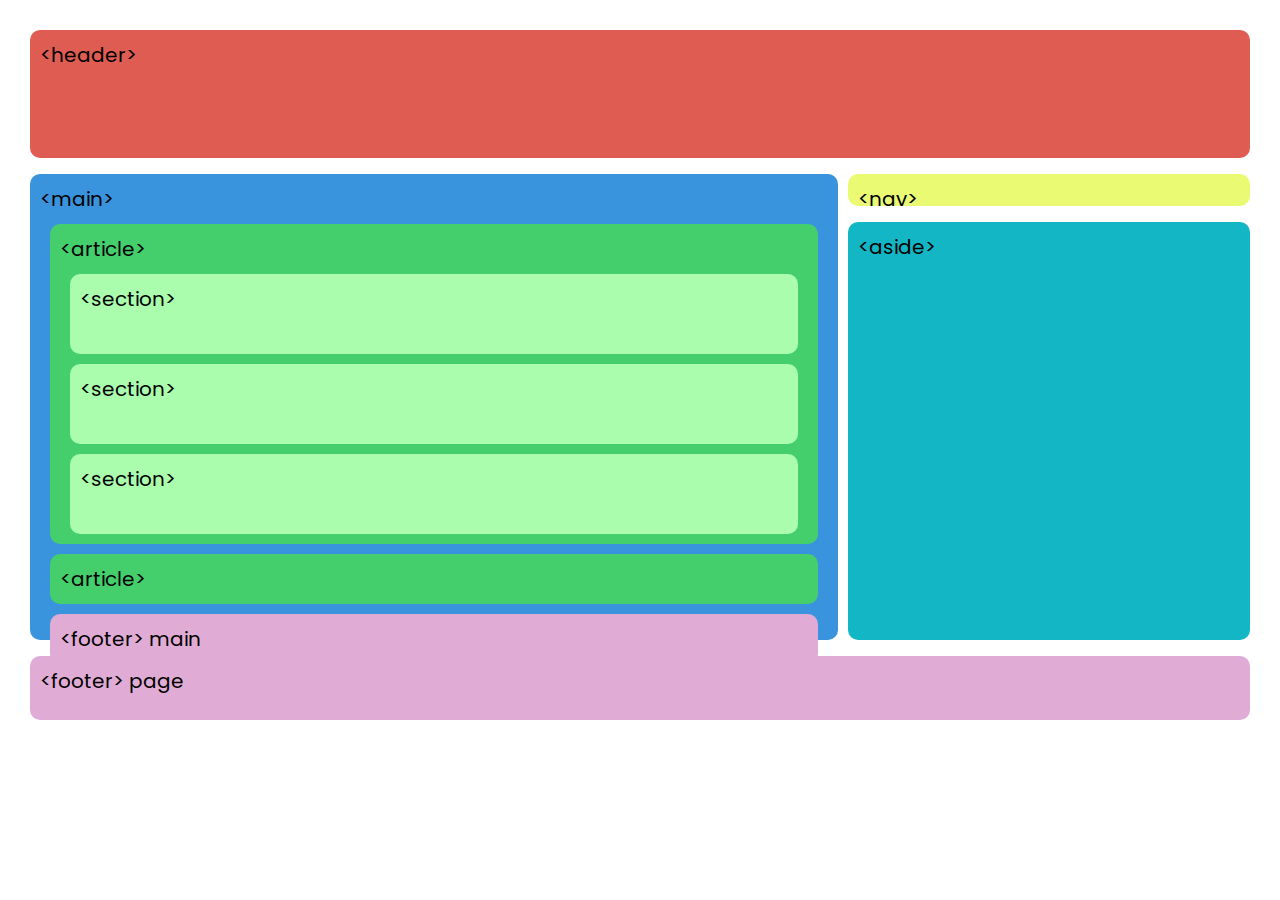
<file: P-MetaTags-13|03|2025/index.html>
<!DOCTYPE html>
<html lang="en">

<head>
  <meta charset="UTF-8">
  <meta name="viewport" content="width=device-width, initial-scale=1.0">
  <title>Semantic Tags</title>
  <link rel="stylesheet" href="style.css">
</head>
<body>

  <div class="container">

    <header>&lt;header&gt;</header>
    
    <nav>&lt;nav&gt;</nav>

    <aside>&lt;aside&gt;</aside>

    <main>
      &lt;main&gt;<!--Etiqueta escrita-->

      <article>&lt;article&gt;
        <section>&lt;section&gt;</section>
        <section>&lt;section&gt;</section>
        <section>&lt;section&gt;</section>
      </article>

      <article class="article2">
        &lt;article&gt;
      </article>

      <div class="footer-main">&lt;footer&gt; main</div>

    </main>

    <footer>&lt;footer&gt; page</footer>
    
  </div>

</body>

</html>
</file>
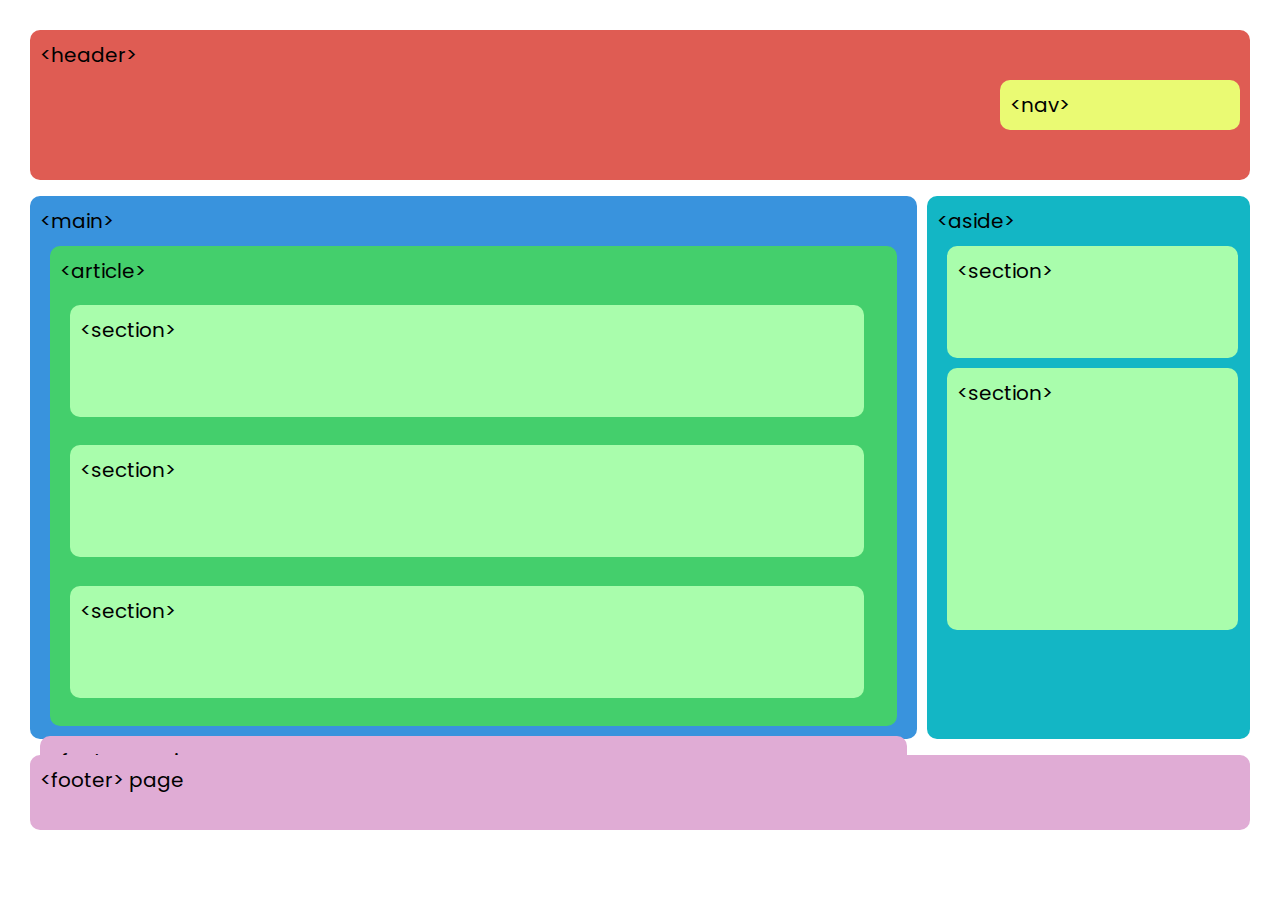
<file: P-MetaTags-13|03|2025/index2.html>
<!DOCTYPE html>
<html lang="en">
<head>
  <meta charset="UTF-8">
  <meta name="viewport" content="width=device-width, initial-scale=1.0">
  <title>Semantic Tags 2</title>

  <link rel="stylesheet" href="style2.css">
</head>
<body>
  <div class="container">

    <header>
      &lt;header&gt;

      <nav>&lt;nav&gt;</nav>

    </header>

    <aside>
      &lt;aside&gt;
      <section>
        &lt;section&gt;
      </section>
      <section class="big">&lt;section&gt;</section>
    </aside>

    <main>
      &lt;main&gt;
      <article>

        &lt;article&gt;
        <section>&lt;section&gt;</section>
        <section>&lt;section&gt;</section>
        <section>&lt;section&gt;</section>
      
      </article>

      <div class="footer-main">&lt;footer&gt; main</div>
    </main>

    <footer>&lt;footer&gt; page</footer>

  </div>
</body>

</html>
</file>
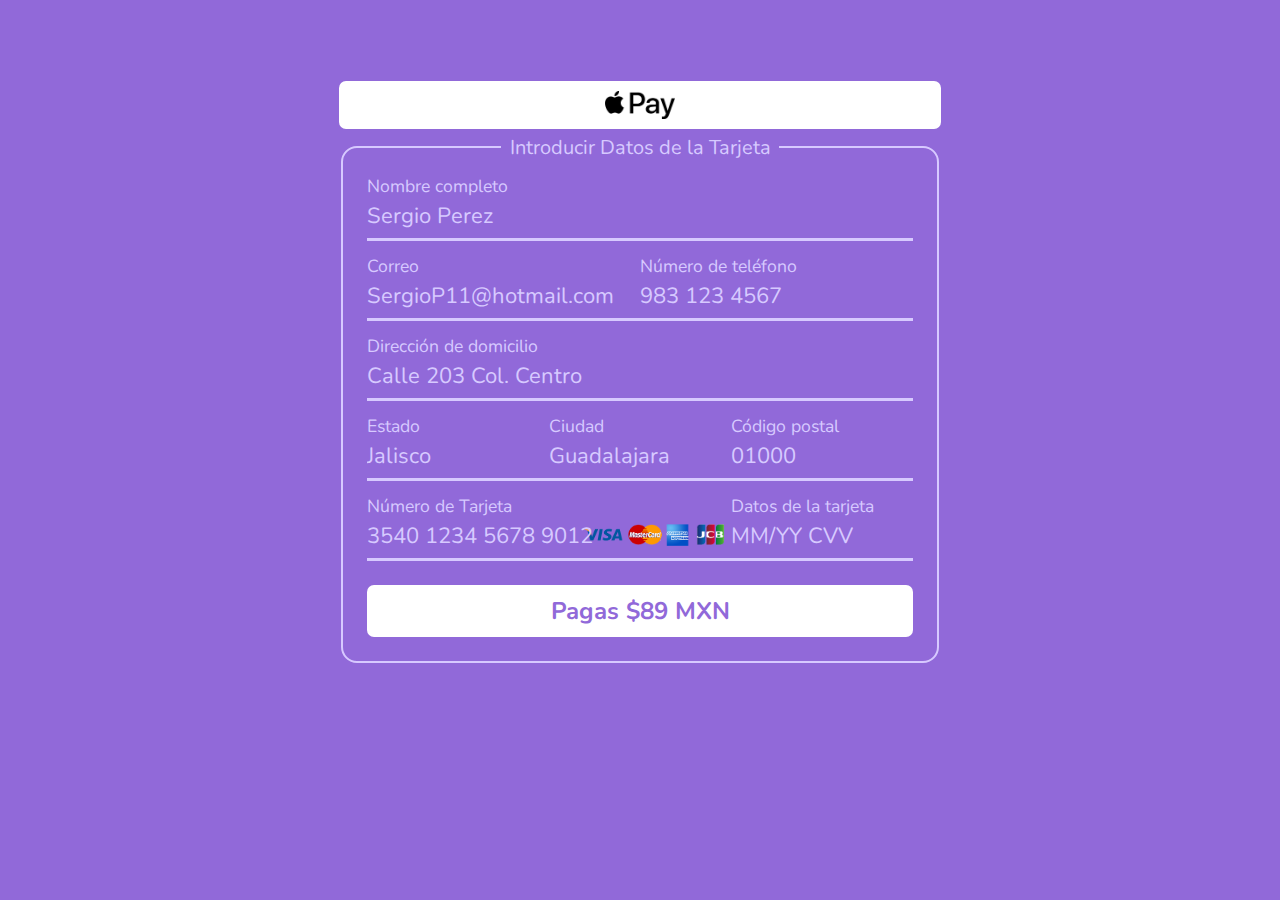
<file: T-Formulario/Formulario Remastered.html>
<!DOCTYPE html>
<html lang="en">
<head>
    <meta charset="UTF-8">
    <meta name="viewport" content="width=device-width, initial-scale=1.0">
    <title>Formulario</title>

    <link rel="icon" href="Icono.png">

    <link rel="preconnect" href="https://fonts.googleapis.com">
    <link rel="preconnect" href="https://fonts.gstatic.com" crossorigin>
    <link href="https://fonts.googleapis.com/css2?family=Nunito:ital,wght@0,200..1000;1,200..1000&display=swap" rel="stylesheet">

    <link rel="stylesheet" href="Formulario.css">
</head>
<body>
    <div class="logo"><img src="ApplePay.png" alt="logo Apple Pay" title="Logo Apple Pay"></div>
    <form action="">
        <fieldset>
            <legend>Introducir Datos de la Tarjeta</legend>
            <div class="fieldsetCampo">
                <label for="nombre">Nombre completo</label>
                <input type="text" name="nombre" id="nombre" placeholder="Sergio Perez">
            </div>

            <div class="fieldsetGrid"> 
                <div>
                    <label for="correo">Correo</label>
                    <input type="email" id="correo" placeholder="SergioP11@hotmail.com">
                </div>
                <div>
                    <label for="telefono">Número de teléfono</label>
                    <input type="tel" id="telefono" placeholder="983 123 4567">
                </div>
            </div>
            <div class="fieldsetCampo">
                <label for="direccion">Dirección de domicilio</label>
                <input type="text" name="direccion" id="direccion" placeholder="Calle 203 Col. Centro">
            </div>
            <div class="fieldsetGrid3"> 
                <div>
                    <label for="estado">Estado</label>
                    <input list="estados" id="estado" placeholder="Jalisco">
                    <datalist id="estados">
                        <option value="Aguascalientes">Aguascalientes</option>
                        <option value="Baja California">Baja California</option>
                        <option value="Baja California Sur">Baja California Sur</option>
                        <option value="Campeche">Campeche</option>
                        <option value="Chiapas">Chiapas</option>
                        <option value="Chihuahua">Chihuahua</option>
                        <option value="Ciudad de México">Ciudad de México</option>
                        <option value="Coahuila">Coahuila</option>
                        <option value="Colima">Colima</option>
                        <option value="Durango">Durango</option>
                        <option value="Estado de México">Estado de México</option>
                        <option value="Guanajuato">Guanajuato</option>
                        <option value="Guerrero">Guerrero</option>
                        <option value="Hidalgo">Hidalgo</option>
                        <option value="Jalisco">Jalisco</option>
                        <option value="Michoacán">Michoacán</option>
                        <option value="Morelos">Morelos</option>
                        <option value="Nayarit">Nayarit</option>
                        <option value="Nuevo León">Nuevo León</option>
                        <option value="Oaxaca">Oaxaca</option>
                        <option value="Puebla">Puebla</option>
                        <option value="Querétaro">Querétaro</option>
                        <option value="Quintana Roo">Quintana Roo</option>
                        <option value="San Luis Potosí">San Luis Potosí</option>
                        <option value="Sinaloa">Sinaloa</option>
                        <option value="Sonora">Sonora</option>
                        <option value="Tabasco">Tabasco</option>
                        <option value="Tamaulipas">Tamaulipas</option>
                        <option value="Tlaxcala">Tlaxcala</option>
                        <option value="Veracruz">Veracruz</option>
                        <option value="Yucatán">Yucatán</option>
                        <option value="Zacatecas">Zacatecas</option>
                    </datalist>
                </div>
                <div>
                    <label for="ciudad">Ciudad</label>
                    <input type="text" id="ciudad" placeholder="Guadalajara">
                </div>
                <div>
                    <label for="codigoPostal">Código postal</label>
                    <input type="number" id="codigoPostal" placeholder="01000">
                </div>
            </div>
            <div class="fieldsetCard">
                <div>
                    <label for="noTarjeta">Número de Tarjeta</label>
                    <input type="number" id="noTarjeta" class="numTarj" placeholder="3540 1234 5678 9012">
                </div>
                <div>
                    <label for="expire">Datos de la tarjeta</label>
                    <input type="text" id="expire" placeholder="MM/YY CVV" maxlength="9">
                </div>
            </div>
            <input type="submit" value="Pagas $89 MXN" class="submit">
        </fieldset>
    </form>


    <script>
        document.getElementById("expire").addEventListener("input", function (e)
        {
            let value = e.target.value;
        
            //Eliminar caracteres no permitidos (solo números, "/", y espacio)
            value = value.replace(/[^0-9/ ]/g, "");
        
            //Agregar "/" después de los primeros 2 dígitos (si no está presente)
            if (value.length === 2 && !value.includes("/"))
            {
                value += "/";
            } 
            //Agregar espacio después de los 5 caracteres (MM/YY_)
            else if (value.length === 5 && !value.includes(" "))
            {
                value += " ";
            }
        
            //Asignar el valor formateado de vuelta al input
            e.target.value = value;
        });
    </script>
</body>
</html>
</file>
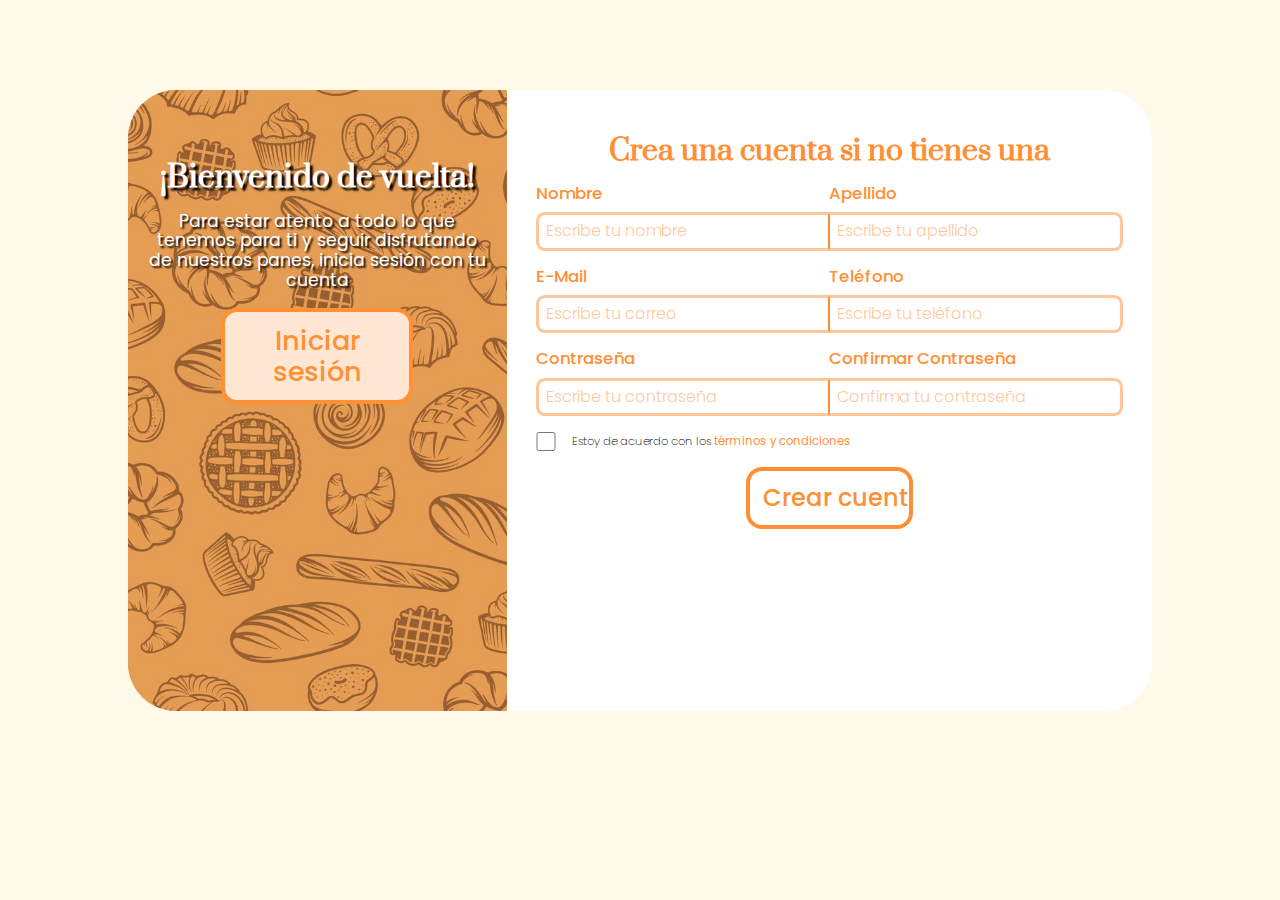
<file: T-Formulario_Valid/register.html>
<!DOCTYPE html>
<html lang="es">
<head>
    <meta charset="UTF-8">
    <meta name="viewport" content="width=device-width, initial-scale=1.0">
    <title>Registro</title>

    <link rel="icon" href="Multimedia/pan.png" type="image/png" sizes="16x16">
    <link rel="stylesheet" href="CSS/Global.css">
    <link rel="stylesheet" href="CSS/Normalize.css">
    <link rel="stylesheet" href="CSS/form.css">

    <link rel="preconnect" href="https://fonts.googleapis.com">
    <link rel="preconnect" href="https://fonts.gstatic.com" crossorigin>
    <link href="https://fonts.googleapis.com/css2?family=Fjalla+One&family=Poppins:ital,wght@0,100;0,200;0,300;0,400;0,500;0,600;0,700;0,800;0,900;1,100;1,200;1,300;1,400;1,500;1,600;1,700;1,800;1,900&family=Prata&display=swap" rel="stylesheet">
</head>
<body>
    
    <div class="form">
        <div class="formIz">
            <h2>¡Bienvenido de vuelta!</h2>
            <p>Para estar atento a todo lo que tenemos para ti y seguir disfrutando de nuestros panes, inicia sesión con tu cuenta</p>
            <a href="logIn.html">Iniciar sesión</a>
        </div>
        <form action="" class="formDer">
            <h2>Crea una cuenta si no tienes una</h2>
        
            <div class="campos">
                <div>
                    <label for="nombre">Nombre</label>
                    <input type="text" id="nombre" name="nombre" placeholder="Escribe tu nombre" pattern="[A-Za-zÁÉÍÓÚáéíóúÑñ ]+" required>
                </div>
                <div>
                    <label for="apellido">Apellido</label>
                    <input type="text" id="apellido" name="apellido" placeholder="Escribe tu apellido" pattern="[A-Za-zÁÉÍÓÚáéíóúÑñ ]+" required>
                </div>
            </div>
        
            <div class="campos">
                <div>
                    <label for="correo">E-Mail</label>
                    <input type="email" id="correo" name="correo" placeholder="Escribe tu correo" required>
                </div>
                <div>
                    <label for="telefono">Teléfono</label>
                    <input type="tel" id="telefono" name="telefono" placeholder="Escribe tu teléfono" pattern="[0-9]{10}" required>
                </div>
            </div>
        
            <div class="campos">
                <div>
                    <label for="contraseña">Contraseña</label>
                    <input type="password" id="contraseña" name="contraseña" placeholder="Escribe tu contraseña" pattern="(?=.*\d)(?=.*[a-z])(?=.*[A-Z]).{8,}" required>
                </div>
                <div>
                    <label for="confirmar">Confirmar Contraseña</label>
                    <input type="password" id="confirmar" name="confirmar" placeholder="Confirma tu contraseña" required>
                </div>
            </div>
        
            <div class="check">
                <input type="checkbox" id="checkB" required> 
                <label for="checkB">Estoy de acuerdo con los 
                    <a href="terms.html" target="_blank" rel="noopener noreferrer">términos y condiciones</a>
                </label>
            </div>
        
            <input type="submit" value="Crear cuenta" class="btnAccount">
        </form>
        
    </div>
    
</body>
</html>
</file>
<file: P-MetaTags-13|03|2025/style.css>
@import url('https://fonts.googleapis.com/css2?family=Poppins&display=swap');

*
{
  margin: 0;
  padding: 0;
  box-sizing: border-box;
}

body
{
  /*Esta modificacion al width y height corrige los errores de desbordamiento del viewport, para cuando se ocupa todo el ancho y casi todo el alto, es mejor usar porcentajes y no unidades viewport para evitar desbordamientos y barras de scroll no deseadas*/
  width: 100%;
  height: 95%;
  padding: 30px;
  font-family: 'Poppins', sans-serif;
  font-size: 20px;
  background-color: #fff;
}

.container
{
  display: grid;
  grid-template-areas:
    "header header header"
    "main main navigation"
    "main main aside"
    "footer footer footer";
  /* grid-template-columns: 1fr 1fr 1fr; */
  grid-template-rows: 20% 5% 65% 10%;
  column-gap: 10px;
  row-gap: 16px;
  height: 95%;
}

.container *
{
  border-radius: 10px;
  padding: 10px;
}

header 
{
  grid-area: header;
  background-color: #df5c53;
}

nav
{
  grid-area: navigation;
  background-color: #eafa73;
}

aside
{
  grid-area: aside;
  background-color: #13b6c5;
}

main
{
  grid-area: main;
  background-color: #3993DD;
  height: 100%;
  padding: 10px;
}

article
{
  background-color: #44CF6C;
  margin: 10px;
  height: 20rem;
}

section
{
  background-color: #A9FDAC;
  margin: 10px;
  height: 5rem;
}

.article2
{
  height: 50px;
}

.footer-main
{
  background-color: #E0ACD5;
  margin: 10px;
}

footer
{
  grid-area: footer;
  background-color: #E0ACD5;
}
</file>
<file: P-MetaTags-13|03|2025/style2.css>
@import url('https://fonts.googleapis.com/css2?family=Poppins&display=swap');

*
{
  margin: 0;
  padding: 0;
  box-sizing: border-box;
}

body
{
  /*Esta modificacion al width y height corrige los errores de desbordamiento del viewport, para cuando se ocupa todo el ancho y casi todo el alto, es mejor usar porcentajes y no unidades viewport para evitar desbordamientos y barras de scroll no deseadas*/
  width: 100%;
  height: 95%;
  padding: 30px;
  font-family: 'Poppins', sans-serif;
  font-size: 20px;
  background-color: #fff;
}

.container
{
  display: grid;
  grid-template-areas:
    "header header header"
    "main main aside"
    "main main aside"
    "footer footer footer";
  /* grid-template-columns: 1fr 1fr 1fr; */
  grid-template-rows: 20% 5% 65% 10%;
  column-gap: 10px;
  row-gap: 16px;
  height: 95%;
}

.container *
{
  border-radius: 10px;
  padding: 10px;
}

header
{
  grid-area: header;
  background-color: #df5c53;
  justify-content: left;
  display: flex;
}

nav
{
  margin: auto 0px auto auto;
  background-color: #eafa73;
  width: 15rem;
}

aside
{
  grid-area: aside;
  background-color: #13b6c5;
}

main
{
  grid-area: main;
  background-color: #3993DD;
  height: 100%;
  padding: 10px;
}

article
{
  background-color: #44CF6C;
  margin: 10px;
  height: 30rem;
  display: flex;
  justify-content: left;
  flex-wrap: wrap;
  align-items: flex-start;
}

section
{
  background-color: #A9FDAC;
  margin: 10px;
  height: 7rem;
  width: 96%;
}

.big
{
  height: 50%;
}

.footer-main 
{
  background-color: #E0ACD5;
}

footer
{
  grid-area: footer;
  background-color: #E0ACD5;
}
</file>
<file: T-Formulario/Formulario.css>
html
{
    margin: 0;
    font-size: 16px;
    font-family: "Nunito", serif;
    font-optical-sizing: auto;
    background-color: #9169d9;
    /*background: linear-gradient(to bottom, #9169d9, #4d337d); Este tiene un error, habría que verlo*/
}

*
{
    box-sizing: border-box;
}

.logo
{
    width: 47vw;
    margin: 9vh auto 0.3rem auto;
    padding: 0.6rem;
    background-color: #fff;
    border-radius: 0.4375rem;
}

.logo img
{
    width: 4.375rem;
    margin: auto;
    display: block;
}

form
{
    width: 47vw;
    margin: 0 auto;
    color: #d7c9ff;
    font-size: 1.1rem;
}




fieldset
{
    border-radius: 1rem;
    border: 2px solid #d7c9ff;
    padding: 0 1.5rem 1.5rem;
}

legend
{
    display: table;
    margin: 0 auto;
    padding: 0 0.55rem;

    font-size: 1.25rem;
}

label
{
    cursor: pointer;
}



.fieldsetCampo
{
    width: 100%;
    margin-top: 0.8125rem;
}    

.fieldsetCampo input,
.fieldsetGrid input,
.fieldsetGrid3 input,
.fieldsetCard input
{
    width: 100%;
    padding: 3px 0 7px 0;
    font-size: 1.375rem;
    color: #4d337d;
    background-color: transparent;
    border: none;
    border-bottom: 3px solid #d7c9ff;
    outline: none;
    transition: all ease 0.3s;
    font-family: "Nunito", serif;
    font-optical-sizing: auto;
}

/*Esta clase es para poner un fondo en el input de numero de tarjeta*/
.numTarj
{
    background-image: url('Servicios.png');
    background-repeat: no-repeat;
    background-position: right center; /*Alinea la imagen a la derecha*/
    background-size: 9.5rem;
    padding-right: 70px;
}

.fieldsetGrid,
.fieldsetGrid3,
.fieldsetCard
{
    margin-top: 0.8125rem;
    display: grid;
    grid-template-columns: 1fr 1fr; /*50% y 50%*/
}

.fieldsetGrid3
{
    grid-template-columns: 1fr 1fr 1fr; /* 3 campos dividos de forma uniforme */
}

.fieldsetCard
{
    grid-template-columns: 2fr 1fr; /*2/3 y 1/3*/
}

.fieldsetCampo input::placeholder,
.fieldsetGrid input::placeholder,
.fieldsetGrid3 input::placeholder,
.fieldsetCard input::placeholder
{
    color: #d7c9ff;
}

.fieldsetCampo input:focus,
.fieldsetGrid input:focus,
.fieldsetGrid3 input:focus,
.fieldsetCard input:focus
{
    border-bottom: 3px solid #4d337d;
}

/*Quitar los botones en Chrome, Safari y Edge */
input[type="number"]::-webkit-inner-spin-button,
input[type="number"]::-webkit-outer-spin-button
{
    -webkit-appearance: none;
    margin: 0;
}

/*Quitar los botones*/
input[type="number"]
{
    appearance: textfield;
}


/*Estilo para el botón de enviar*/
.submit
{
    width: 100%;
    margin-top: 1.5rem;
    padding: 0.625rem;
    font-family: "Nunito", serif;
    font-optical-sizing: auto;
    font-weight: bold;
    font-size: 1.5rem;
    border: none;
    border-radius: 0.4375rem;
    cursor: pointer;
    background-color: #fff;
    color: #9169d9;
    transition: all ease 0.3s;
}

.submit:hover
{
    /*OPCIÓN 1, LUCE GENIAL*/
    background-color: #d7c9ff /*#4d337d color alternativo*/;
    color: #fff;
    
    /*OPCIÓN 2, EL ORIGINAL*/
    /*background-color: #e5dbff;*/
}
</file>
<file: T-Formulario_Valid/CSS/Global.css>
html
{
    background-color: #fff9e9;
    font-size: 16px;
    font-family: "Poppins", sans-serif;
    font-weight: 100;
}

*
{
    box-sizing: border-box;
}

/* - - - - - - - - - - HEADER - - - - - - - - - - */

header
{
    width: 97%;
    height: clamp(5.625rem,26vh,7rem);
    background-color: #fee07c;
    margin: 0 auto;
    padding: 1rem 2.5rem;
    border-radius: 2rem;
    box-sizing: border-box;

    display: flex; /* Usamos flexbox para organizar el contenido */
    align-items: center; /* Centra verticalmente */
    justify-content: space-between; /* Separa el título y la navegación */

    /*Centrado y posicionamiento fijo*/
    position: fixed;
    top: 1.25rem;
    left: 50%;
    transform: translateX(-50%);
    z-index: 1000;
}

header a
{
    text-decoration: none;
    color: #000;
    margin: 0 0.1rem;
    transition: all ease 0.170s;
}

header a:hover
{
    color: #ca580c;
}    

header nav
{
    display: flex; /* Hace que los enlaces estén en línea */
    gap: 2rem; /* Espaciado uniforme entre enlaces */
    font-size: 1.9rem;
    font-weight: 400;
    align-items: center;
}

header nav a img
{
    width: 60px;  /* Ajusta el tamaño de la imagen del perfil */
    object-fit: cover; /* Asegura que la imagen se ajuste sin distorsionarse */
}

header nav a:last-child
{
    height: 60px;
}


.headerTitles
{
    display: flex;
    align-items: center; /* Centra imagen y texto verticalmente */
}

.headerTitles img
{
    width: 100px;
    margin-right: 1rem;
}

.headerTitles a
{
    font-size: 2.2rem;
    font-family: "Prata", serif;
    font-weight: 300;
}


/* - - - - - - - - - - FOOTER - - - - - - - - - - */

footer
{
    width: 100%;
    height: fit-content;
    box-sizing: border-box;
    background-color: #fee07c;
    padding: 2.5rem 0 2.5rem 2.5rem;
    display: flex;
    align-items: stretch;
    gap: 8rem;
}

footer h3
{
    font-weight: 600;
    font-size: 1.5rem;
    margin: 0;
}

footer img
{
    max-width: 15vw; /* Control más preciso */
    min-width: 10vw;
    transition: filter 0.2s ease-in-out;
}

footer img[src="Multimedia/MapancheLog.png"]
{
    width: 20vw;
    height: 15vw;
}

footer a
{
    line-height: 2.3;
    text-decoration: none;
    color: #000;
    font-weight: 500;
    transition: all ease 0.1s;
}

footer a:hover
{
    color: #ca580c;
}

footer ul, footer li
{
    list-style: none;
    padding: 0;
    margin: 0;
}

.footerSocialGroup
{
    display: flex;
    align-items: center;
    gap: 3rem;
    margin-top: 0.5rem; /* Ajustado para mantener espacio sin excesos */
}

.footerSocial img
{
    width: 3vw;
    min-width: 10px;
    max-width: 45px;
}

/*Apartado: Todos estos son para el cambio de color de los logos*/
.footerSocial a:hover img[src="Multimedia/Facebook.png"]
{
    filter: invert(37%) sepia(78%) saturate(2624%) hue-rotate(200deg) brightness(99%) contrast(93%);
}

.footerSocial a:hover img[src="Multimedia/Instagram.png"]
{
    filter: invert(24%) sepia(81%) saturate(2033%) hue-rotate(298deg) brightness(92%) contrast(88%);
}

.footerSocial a:hover img[src="Multimedia/Twitter.png"]
{
    filter: invert(45%) sepia(96%) saturate(465%) hue-rotate(155deg) brightness(99%) contrast(106%);
}

.footerSocial a:hover img[src="Multimedia/YT.png"]
{
    filter: invert(18%) sepia(66%) saturate(4061%) hue-rotate(354deg) brightness(103%) contrast(87%);
}

.footerSocial a:hover img[src="Multimedia/Whatsapp.png"]
{
    filter: invert(71%) sepia(97%) saturate(392%) hue-rotate(68deg) brightness(93%) contrast(86%);
}

.Whatsapp
{
    display: flex;
    gap: 1rem;
    align-items: center;
    margin-top: 1rem;
}

.copyright
{
    width: 100%;
    padding: 2rem;
    box-sizing: border-box;
    background-color: #ca580c;
}

.copyright p
{
    display: flex;
    margin: 0;
    color: #fff;
    font-weight: 350;
    align-items: center;
}

.copyright p img
{
    width: 220px;
    margin: 0 0.5rem;
}
</file>
<file: T-Formulario_Valid/CSS/form.css>
/* - - - - - - - - - - CONTENEDOR GENERAL - - - - - - - - - - */
.form
{
    width: 80%;
    height: clamp(507px,73vh,621px);
    margin: 10vh auto;
    display: flex;
}

/* - - - - - - - - - - CONTENEDOR IZQUIERDO - - - - - - - - - - */
/* Contenedor general izquierdo*/
.formIz
{
    width: 37%;
    height: 100%;
    border-radius: 3rem 0 0 3rem;
    padding: 7% 1rem;
    background-image: url("../Multimedia/fondoBake.jpg");
    background-position: center;
    background-repeat: no-repeat;
    background-size: cover;
    position: relative;
}

.formIz::before
{
    content: "";
    position: absolute;
    top: 0;
    left: 0;
    width: 100%;
    height: 100%;
    background-color: #ff8f3480;
    border-radius: 3rem 0 0 3rem;
}

.formIz h2, .formIz p
{
    display: block;
    color: #fff;
    text-align: center;
    position: inherit;
}

.formIz h2
{
    margin: 0;
    font-family: "Prata", serif;
    font-size: clamp(1rem,2.3vw,2.5rem);
    text-shadow: 3px 3px 2px #000;
}

.formIz p
{
    font-size: clamp(1rem,1.35vw,1.5rem);
    font-weight: 400;
    text-shadow: 2px 2px 2px #000;
    margin-top: 1rem;
}

.formIz a
{
    margin: auto;
    padding: 0.8rem;
    display: block;
    width: 15vw;
    max-width: 15rem;
    height: fit-content;
    text-align: center;
    font-size: 1.7rem;
    font-weight: 500;
    text-decoration: none;
    color: #ff9134;
    background-color: #ffe7d3;
    border: 0.3rem solid #ff9134;
    border-radius: 1rem;
    position: relative;
    transition: all 0.3s ease-in-out;
}

.formIz a:hover
{
    background-color: #ff9134;
    color: #fff;
    border: 0.3rem solid #fff;
    /*transform: scale(1.05);*/
}

/* - - - - - - - - - - CONTENEDOR DERECHO - - - - - - - - - - */

/* Contenedor general derecho*/
.formDer
{
    width: 63%;
    height: 100%;
    padding: clamp(1rem,2.3vw,3rem);
    border-radius: 0 3rem 3rem 0;
    background-color: #fff;
    justify-content: center;
    align-items: center;
}

.formDer h2
{
    font-family: "Prata", serif;
    font-size: clamp(1rem,2.2vw,2.5rem);
    text-align: center;
    color: #ff8f34;
    margin: 1rem 0;
}
/* Div de campos doble y derivados (inputs y labels) */
.campos
{
    display: grid;
    grid-template-columns: 1fr 1fr;
    margin: 1rem auto;
}

.campos label
{
    font-size: clamp(1rem,1.3vw,1.5rem);
    font-weight: 500;
    color: #ff8f34;
    cursor: pointer;
}

.campos input
{
    width: 100%;
    padding: clamp(7px,0.5vw,0.7rem);;
    margin-top: 1vh;
    font-size: clamp(1rem,1.1vw,1.2rem);
    color: #ff8f34;
    border: 0.2rem solid rgba(255, 143, 52, 0.5);
    border-radius: 0.8rem;
    outline: none;
    transition: border 0.3s ease-in-out;
}

.campos input::placeholder
{
    font-size: clamp(1rem,1.1vw,1.2rem);
    font-weight: 300;
    color: rgba(255, 143, 52, 0.5);
}

.campos input:focus
{
    border-color: #ff8f34;
}

.campos div:first-child input
{
    border-radius: 0.7vw 0 0 0.7vw;
    border-right: 1.6px solid #ff8f34;
}

.campos div:last-child input
{
    border-radius: 0 0.7vw 0.7vw 0;
    border-left: 1.6px solid #ff8f34;
}
/* Area Checkbox */
.check
{
    display: flex;
    align-items: center;
    margin: clamp(1rem,1vh,2rem) auto;
    font-weight: 250;
}

.check input[type="checkbox"]
{
    width: 1.2rem;
    height: 1.2rem;
    margin-right: 1rem;
    cursor: pointer;
}

.check label
{
    font-size: clamp(0.5rem,0.9vw,1rem);
    cursor: pointer;
}

.check label a
{
    font-weight: 400;
    color: #ff8f34;
    text-decoration: none;
}
/* Boton de subir */
.btnAccount
{
    display: block;
    width: 13vw;
    padding: 0.8rem;
    margin: auto;
    font-size: 1.5rem;
    font-weight: 500;
    color: #ff8f34;
    background-color: #fff;
    border: 0.3rem solid #ff8f34;
    border-radius: 1rem;
    cursor: pointer;
    transition: background-color 0.3s ease-in-out, color 0.3s ease-in-out;
}

.btnAccount:hover
{
    background-color: #ff8f34;
    color: #fff;
    border-color: #ca580c;
}
</file>
